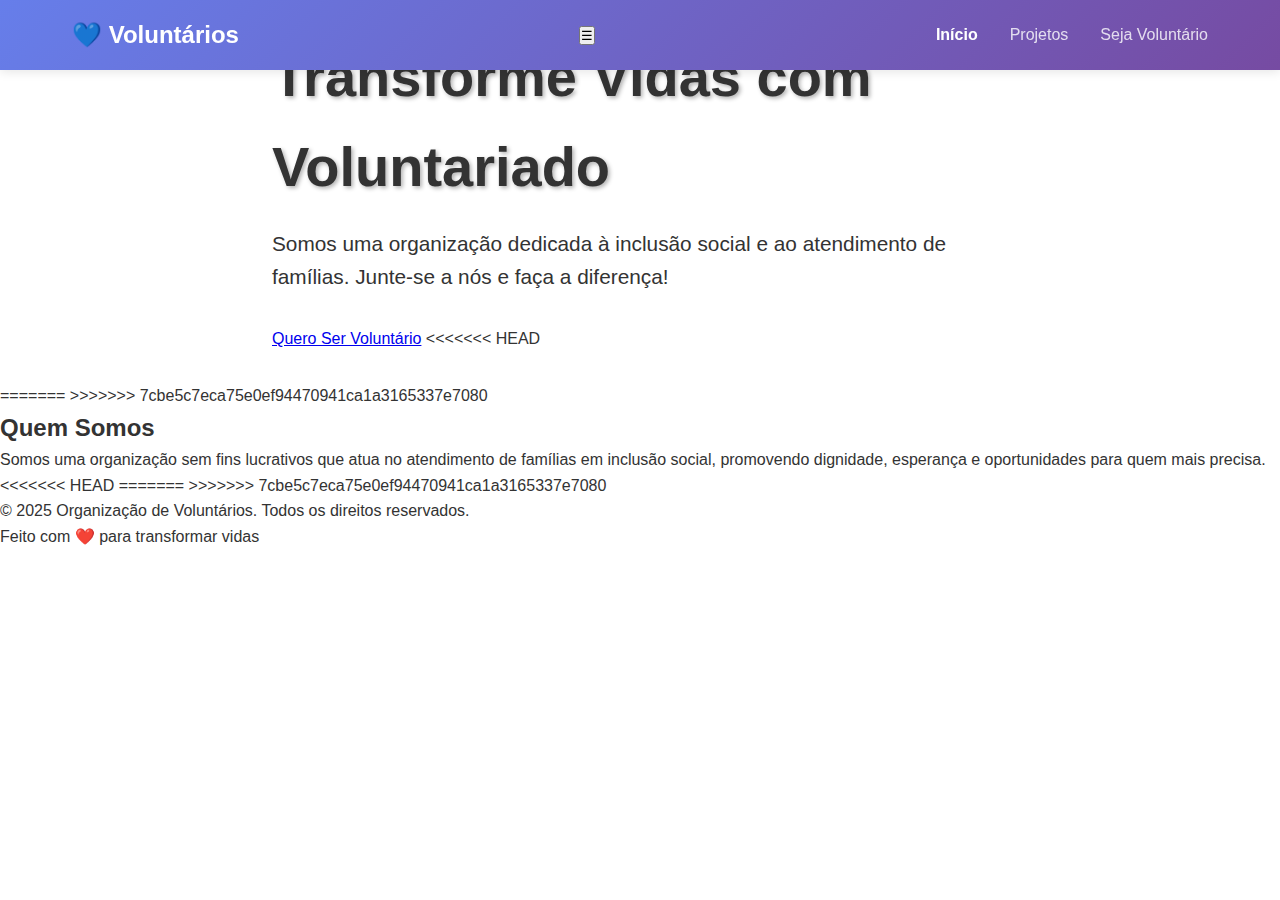
<file: index.html>
<!DOCTYPE html>
<html lang="pt-BR">
<head>
    <meta charset="UTF-8">
    <meta name="viewport" content="width=device-width, initial-scale=1.0">
    <title>Organização de Voluntários - Início</title>
    <link rel="stylesheet" href="style.css">
</head>
<body>
    <!-- Header -->
    <header>
        <nav>
            <div class="logo">&#128153; Voluntários</div>
            <button class="menu-toggle" onclick="toggleMenu()">☰</button>
            <ul id="navMenu">
                <li><a href="index.html" class="active">Início</a></li>
                <li><a href="projeto.html">Projetos</a></li>
                <li><a href="cadastro.html">Seja Voluntário</a></li>

            </ul>
        </nav>
    </header>

    <!-- Hero Section -->
    <section class="hero">
        <div class="hero-content">
            <h1>Transforme Vidas com Voluntariado</h1>
            <p>Somos uma organização dedicada à inclusão social e ao atendimento de famílias. Junte-se a nós e faça a diferença!</p>
            <a href="cadastro.html" class="btn-primary">Quero Ser Voluntário</a>
<<<<<<< HEAD
        </div>
    </section>

=======
            </div>
    </section> 
>>>>>>> 7cbe5c7eca75e0ef94470941ca1a3165337e7080
    <!-- Quem Somos -->
    <section class="about">
        <h2>Quem Somos</h2>
        <p>Somos uma organização sem fins lucrativos que atua no atendimento de famílias em inclusão social, promovendo dignidade, esperança e oportunidades para quem mais precisa.</p>
        
    </section>  
<<<<<<< HEAD
    <!-- Footer -->
=======
 
>>>>>>> 7cbe5c7eca75e0ef94470941ca1a3165337e7080
    <footer>
        <p>&copy; 2025 Organização de Voluntários. Todos os direitos reservados.</p>
     <p>Feito com &#10084;&#65039; para transformar vidas</p>
    </footer>

    <script src="script.js"></script>
</body>
</html>
</file>
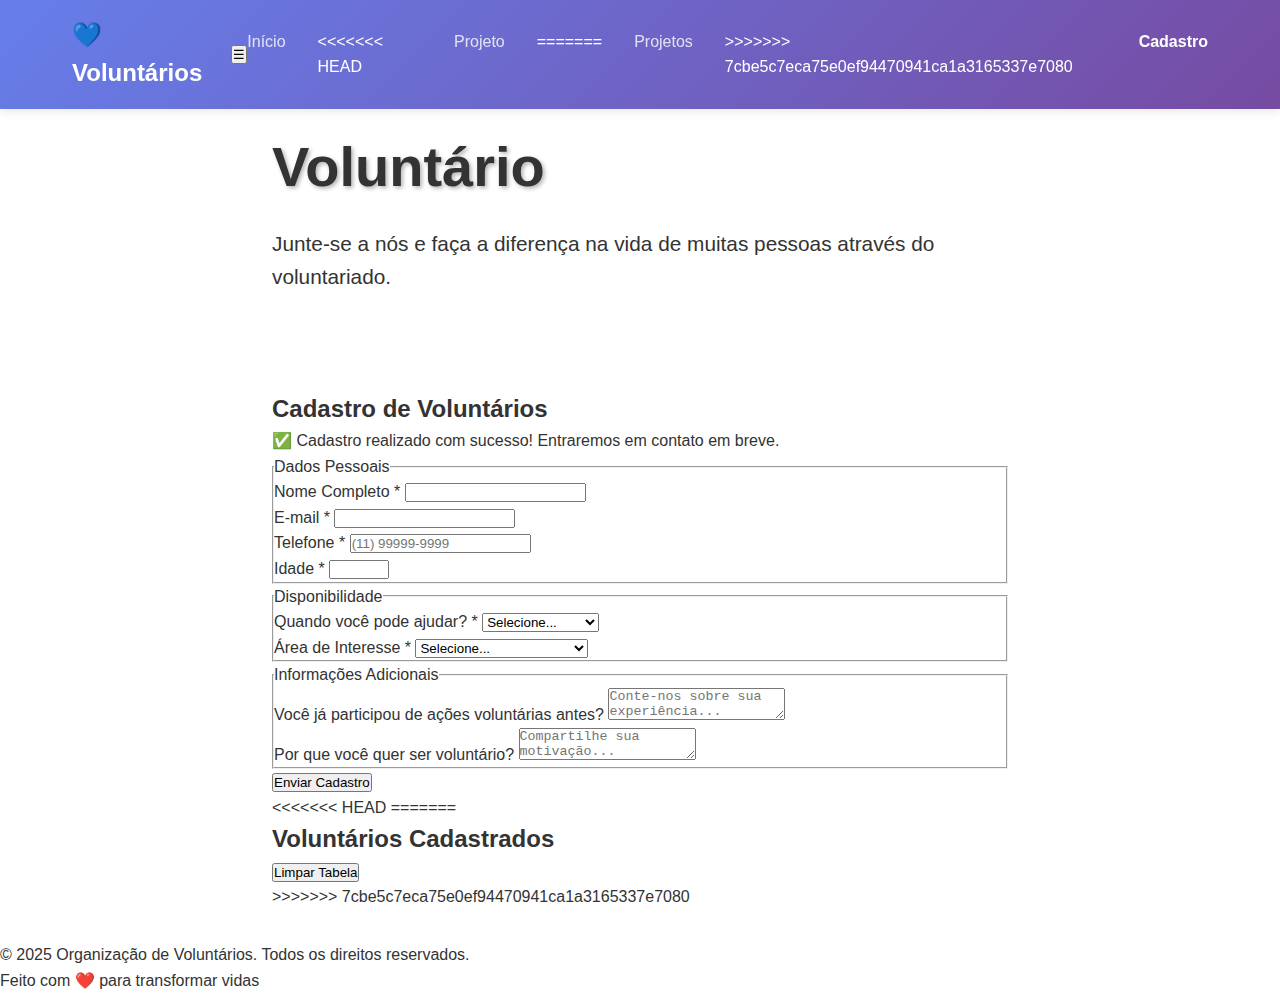
<file: cadastro.html>
<!DOCTYPE html>
<html lang="pt-BR">
<head>
    <meta charset="UTF-8">
    <meta name="viewport" content="width=device-width, initial-scale=1.0">
    <title>Cadastro de Voluntários</title>
    <link rel="stylesheet" href="style.css">
</head>
<body>
    <!-- Header -->
    <header>
        <nav>
           <div class="logo">&#128153; Voluntários</div>
            <button class="menu-toggle" onclick="toggleMenu()">☰</button>
            <ul id="navMenu">
                <li><a href="index.html">Início</a></li>
<<<<<<< HEAD
                <li><a href="projeto.html">Projeto</a></li>
=======
                <li><a href="projeto.html">Projetos</a></li>
>>>>>>> 7cbe5c7eca75e0ef94470941ca1a3165337e7080
                <li><a href="cadastro.html" class="active">Cadastro</a></li>
            </ul>
        </nav>
    </header>

   
    <section class="hero hero-cadastro">
        <div class="hero-content">
            <h1>Cadastre-se como Voluntário</h1>
            <p>Junte-se a nós e faça a diferença na vida de muitas pessoas através do voluntariado.</p>
        </div>
    </section>

    <!-- Formulário de Cadastro -->
    <main>
        <section class="signup-section">
            <h2>Cadastro de Voluntários</h2>
          <div class="success-message" id="successMessage">
                ✅ Cadastro realizado com sucesso! Entraremos em contato em breve.
            </div>
            <form id="volunteerForm" onsubmit="handleSubmit(event)">
                <fieldset>
                    <legend>Dados Pessoais</legend>
                    <div class="form-group">
                        <label for="nome">Nome Completo *</label>
                        <input type="text" id="nome" name="nome" required>
                    </div>
                    <div class="form-group">
                        <label for="email">E-mail *</label>
                        <input type="email" id="email" name="email" required>
                    </div>
                    <div class="form-group">
                        <label for="telefone">Telefone *</label>
                        <input type="tel" id="telefone" name="telefone" placeholder="(11) 99999-9999" required>
                    </div>
                    <div class="form-group">
                        <label for="idade">Idade *</label>
                        <input type="number" id="idade" name="idade" min="16" max="100" required>
                    </div>
                </fieldset>

                <fieldset>
                    <legend>Disponibilidade</legend>
                    <div class="form-group">
                        <label for="disponibilidade">Quando você pode ajudar? *</label>
                        <select id="disponibilidade" name="disponibilidade" required>
                            <option value="">Selecione...</option>
                            <option value="fins-de-semana">Fins de semana</option>
                            <option value="dias-uteis">Dias úteis</option>
                            <option value="flexivel">Horário flexível</option>
                            <option value="pontual">Ações pontuais</option>
                        </select>
                    </div>
                    <div class="form-group">
                        <label for="area-interesse">Área de Interesse *</label>
                        <select id="area-interesse" name="area-interesse" required>
                            <option value="">Selecione...</option>
                            <option value="distribuicao-alimentos">Distribuição de Alimentos</option>
                            <option value="educacao">Educação e Capacitação</option>
                            <option value="saude">Apoio à Saúde</option>
                            <option value="administrativo">Apoio Administrativo</option>
                            <option value="qualquer">Qualquer área</option>
                        </select>
                    </div>
                </fieldset>

                <fieldset>
                    <legend>Informações Adicionais</legend>
                    <div class="form-group">
                        <label for="experiencia">Você já participou de ações voluntárias antes?</label>
                        <textarea id="experiencia" name="experiencia" placeholder="Conte-nos sobre sua experiência..."></textarea>
                    </div>
                    <div class="form-group">
                        <label for="motivacao">Por que você quer ser voluntário?</label>
                        <textarea id="motivacao" name="motivacao" placeholder="Compartilhe sua motivação..."></textarea>
                    </div>
                </fieldset>

                <button type="submit" class="btn-primary">Enviar Cadastro</button>
            </form>
<<<<<<< HEAD
           
=======
           <!-- Lista de Voluntários Cadastrados -->
            <section class="voluntarios-lista">
                <h2>Voluntários Cadastrados</h2>
                <div id="tabelaVoluntarios">                   
                </div>
                <button onclick="limparTabela()">Limpar Tabela</button>
            </section>

>>>>>>> 7cbe5c7eca75e0ef94470941ca1a3165337e7080
        </section>
    </main>

    <!-- Footer -->
    <footer>
        <p>&copy; 2025 Organização de Voluntários. Todos os direitos reservados.</p>
    <p>Feito com &#10084;&#65039; para transformar vidas</p>
    </footer>

    <script src="script.js"></script>
</body>
</html>
</file>
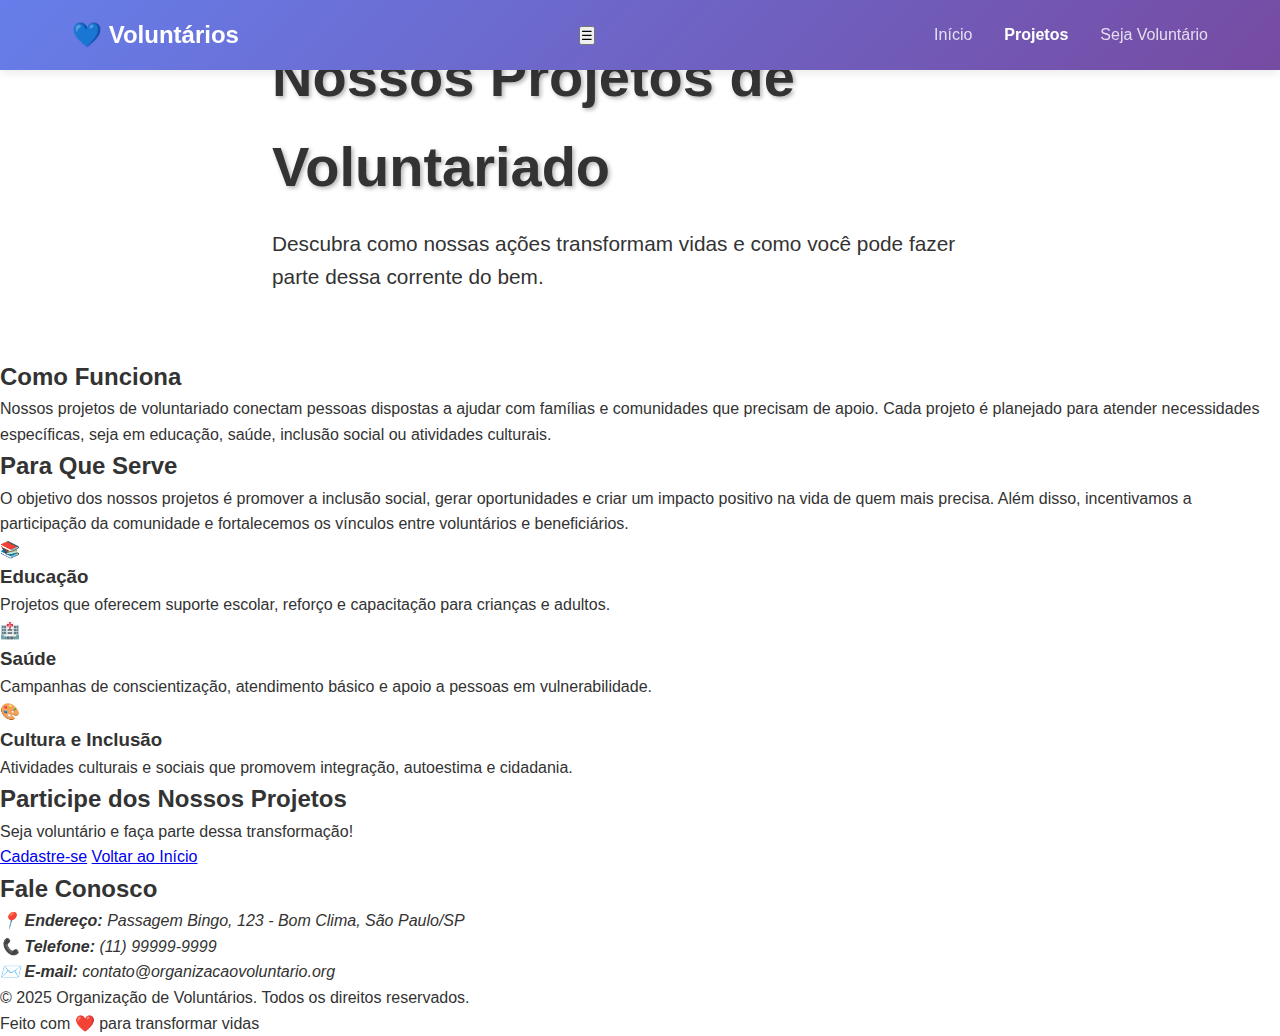
<file: projeto.html>
<!DOCTYPE html>
<html lang="pt-BR">
<head>
    <meta charset="UTF-8">
    <meta name="viewport" content="width=device-width, initial-scale=1.0">
    <title>Projetos de Voluntariado</title>
    <link rel="stylesheet" href="style.css">
</head>
<body>
    <!-- Header -->
    <header>
        <nav>
            <div class="logo">💙 Voluntários</div>
            <button class="menu-toggle" onclick="toggleMenu()">☰</button>
            <ul id="navMenu">
                <li><a href="index.html">Início</a></li>
                <li><a href="projeto.html" class="active">Projetos</a></li>
                <li><a href="cadastro.html">Seja Voluntário</a></li>
            </ul>
        </nav>
    </header>

    <!-- Hero Section -->
    <section class="hero">
        <div class="hero-content">
            <h1>Nossos Projetos de Voluntariado</h1>
            <p>Descubra como nossas ações transformam vidas e como você pode fazer parte dessa corrente do bem.</p>
        </div>
    </section>

    <!-- Sobre o Projeto -->
    <section class="about">
        <h2>Como Funciona</h2>
        <p>Nossos projetos de voluntariado conectam pessoas dispostas a ajudar com famílias e comunidades que precisam de apoio. Cada projeto é planejado para atender necessidades específicas, seja em educação, saúde, inclusão social ou atividades culturais.</p>

        <h2>Para Que Serve</h2>
        <p>O objetivo dos nossos projetos é promover a inclusão social, gerar oportunidades e criar um impacto positivo na vida de quem mais precisa. Além disso, incentivamos a participação da comunidade e fortalecemos os vínculos entre voluntários e beneficiários.</p>

        <div class="impact-cards">
            <div class="card">
                <div class="card-icon">📚</div>
                <h3>Educação</h3>
                <p>Projetos que oferecem suporte escolar, reforço e capacitação para crianças e adultos.</p>
            </div>
            <div class="card">
                <div class="card-icon">🏥</div>
                <h3>Saúde</h3>
                <p>Campanhas de conscientização, atendimento básico e apoio a pessoas em vulnerabilidade.</p>
            </div>
            <div class="card">
                <div class="card-icon">🎨</div>
                <h3>Cultura e Inclusão</h3>
                <p>Atividades culturais e sociais que promovem integração, autoestima e cidadania.</p>
            </div>
        </div>
    </section>

    <!-- Call to Action -->
    <section class="cta">
        <div class="cta-content">
            <h2>Participe dos Nossos Projetos</h2>
            <p>Seja voluntário e faça parte dessa transformação!</p>
            <div class="cta-buttons">
                <a href="cadastro.html" class="btn-primary">Cadastre-se</a>
                <a href="index.html" class="btn-secondary">Voltar ao Início</a>
            </div>
        </div>
    </section>

    <!-- Contato -->
    <section class="contact">
        <h2>Fale Conosco</h2>
        <address>
            <p>📍 <strong>Endereço:</strong> Passagem Bingo, 123 - Bom Clima, São Paulo/SP</p>
            <p>📞 <strong>Telefone:</strong> (11) 99999-9999</p>
            <p>✉️ <strong>E-mail:</strong> contato@organizacaovoluntario.org</p>
        </address>
    </section>

    <!-- Footer -->
    <footer>
        <p>&copy; 2025 Organização de Voluntários. Todos os direitos reservados.</p>
        <p>Feito com ❤️ para transformar vidas</p>
    </footer>

    <script src="script.js"></script>
</body>
</html>
</file>
<file: style.css>
* {
    margin: 0;
    padding: 0;
    box-sizing: border-box;
}


body {
    font-family: 'Segoe UI', Tahoma, Geneva, Verdana, sans-serif;
    line-height: 1.6;
    color: #333;
}


/* ==========================
   Header e Navegação
   ========================== */
header {
    background: linear-gradient(135deg, #667eea 0%, #764ba2 100%);
    color: white;
    padding: 1rem 0;
    position: fixed;
    width: 100%;
    top: 0;
    z-index: 1000;
    box-shadow: 0 2px 10px rgba(0,0,0,0.1);
}


nav {
    max-width: 1200px;
    margin: 0 auto;
    display: flex;
    justify-content: space-between;
    align-items: center;
    padding: 0 2rem;
}


.logo {
    font-size: 1.5rem;
    font-weight: bold;
}


nav ul {
    display: flex;
    list-style: none;
    gap: 2rem;
}


nav a {
    color: white;
    text-decoration: none;
    transition: opacity 0.3s;
    font-weight: 500;
}


nav a:hover,
nav a.active {
    opacity: 1;
    font-weight: bold;
}


nav a {
    opacity: 0.8;
}


<<<<<<< HEAD
/* ==========================
   Hero Section - Index
   ========================== */
=======

>>>>>>> 7cbe5c7eca75e0ef94470941ca1a3165337e7080
.hero {
    background: linear-gradient(rgba(102, 126, 234, 0.8), rgba(118, 75, 162, 0.8)),
                url('data:image/svg+xml,<svg xmlns="http://www.w3.org/2000/svg" viewBox="0 0 1200 600"><rect fill="%23f0f0f0" width="1200" height="600"/></svg>');
    background-size: cover;
    background-position: center;
    height: 100vh;
    display: flex;
    align-items: center;
    justify-content: center;
    text-align: center;
    color: white;
    margin-top: 70px;
}


.hero-page {
    background: linear-gradient(135deg, #667eea 0%, #764ba2 100%);
    padding: 8rem 2rem 4rem;
    text-align: center;
    color: white;
    margin-top: 70px;
}


.hero-content, .signup-section {
    max-width: 800px;
    margin: 0 auto;
    padding: 2rem;
    animation: fadeInUp 1s ease-out;
}


.hero h1,
.hero-page h1 {
    font-size: 3.5rem;
    margin-bottom: 1rem;
    text-shadow: 2px 2px 4px rgba(0,0,0,0.3);
}


.hero p,
.hero-page p {
    font-size: 1.3rem;
    margin-bottom: 2rem;
}

<<<<<<< HEAD


.cta-buttons {
    display: flex;
    flex-direction: row; /* lado a lado */
    gap: 1.5rem; /* espaço entre os botões */
    justify-content: center; /* centraliza horizontalmente */
    align-items: center;
    flex-wrap: wrap; /* quebra em telas pequenas */
    margin-top: 2rem;
}


.btn-primary, .btn-secondary {
    flex: 1 1 200px; /* largura mínima 200px, cresce se houver espaço */
    max-width: 250px; /* não fique muito largo */
=======
.cta-buttons{
    display: flex;
    flex-direction: row;/*lado a lado*/
    gap: 1.5rem; /* espaços entre os botões*/
    justify-content: center;/* centralizados os horizontes*/
    align-items: center;
    flex-wrap: wrap;
    margin-top: 2rem;
}

.btn-primary, .btn-secondary{
    flex: 1 1 200px;
    max-width: 250px;
>>>>>>> 7cbe5c7eca75e0ef94470941ca1a3165337e7080
    padding: 1rem 2.5rem;
    font-size: 1.2rem;
    font-weight: bold;
    border-radius: 50px;
    border: none;
    cursor: pointer;
    transition: all 0.3s ease;
<<<<<<< HEAD
    box-shadow: 0 5px 15px rgba(0,0,0,0.2);
=======
    box-shadow: 0 5px 15px rgba(0, 0, 0, 0.2);
>>>>>>> 7cbe5c7eca75e0ef94470941ca1a3165337e7080
    position: relative;
    overflow: hidden;
    text-align: center;
}

<<<<<<< HEAD

.btn-primary {
    background: #667eea;
    color: white;
}


.btn-secondary {
=======
.btn-primary{
    background: #667eea;
    color: white;
}
.btn-secondary{
>>>>>>> 7cbe5c7eca75e0ef94470941ca1a3165337e7080
    background: #764ba2;
    color: white;
}

<<<<<<< HEAD

.btn-primary:hover, .btn-secondary:hover {
    transform: translateY(-3px) scale(1.05);
    box-shadow: 0 10px 25px rgba(0,0,0,0.3);
}


.btn-primary::after, .btn-secondary::after {
    content: '';
    position: absolute;
    top: -50%;
    left: -50%;
    width: 200%;
    height: 200%;
    background: rgba(255,255,255,0.15);
    transform: rotate(45deg);
    transition: all 0.5s ease;
}


.btn-primary:hover::after, .btn-secondary:hover::after {
    top: -20%;
    left: -20%;
}



form fieldset {
=======
.btn-primary:hover, .btn-secondary:hover{
    transform: translateY(-3px) scale(1.05);
    box-shadow: 0 10px 25px rgba(0,0, 0, 0.3);

}
.btn-primary::after, .btn-secondary::after{
    content: '';
    position: absolute;
    top: -50px;
    left: -50px;
    width: 200px;
    height: 200px;
    background: rgba(255,255,255, 0.15);
    transform: rotate(45deg);
    transition: all 0.5 ease;
}
.btn-primary:hover::after, .btn-secondary:hover::after{
    top:-20px;
    left: -20px;

}

form fieldset{
>>>>>>> 7cbe5c7eca75e0ef94470941ca1a3165337e7080
    border: 1px solid #ccc;
    border-radius: 8px;
    padding: 1.5rem;
    margin-bottom: 1.5rem;
}
<<<<<<< HEAD


form legend {
    font-weight: bold;
    padding: 0 0.5rem;
}


.form-group {
    margin-bottom: 1rem;
}


.form-group label {
=======
form legend{
    font-weight: bold;
    padding: 0 0.5rem;
}
form-group{
    margin-bottom: 1rem;

}
.form-label{
>>>>>>> 7cbe5c7eca75e0ef94470941ca1a3165337e7080
    display: block;
    margin-bottom: 0.5rem;
    font-weight: 500;
}
<<<<<<< HEAD


.form-group input,
.form-group select,
.form-group textarea {
=======
.form-group input,
.form-group select,
.form-group textarea{
>>>>>>> 7cbe5c7eca75e0ef94470941ca1a3165337e7080
    width: 100%;
    padding: 0.75rem 1rem;
    border-radius: 6px;
    border: 1px solid #ccc;
    font-size: 1rem;
}
<<<<<<< HEAD


.success-message {
    display: none; 
    margin-bottom: 1rem;
    color: green;
=======
.sucess-message{
    display: none;
    margin-top: 1rem;
    color:green;
>>>>>>> 7cbe5c7eca75e0ef94470941ca1a3165337e7080
    font-weight: bold;
    text-align: center;
}

<<<<<<< HEAD

footer {
    text-align: center;
    padding: 2rem;
    background: #f5f5f5;
    margin-top: 3rem;
}

=======
footer{
    text-align: center;
    padding: 2rem;
    background: white;
    margin-top: -3px;
}

#tabelaVoluntarios table{
    width: 100%;
    border-collapse: collapse;
    margin-top: 1rem;
    font-family: 'Segoi UI', 'Segoe UI', Tahoma, Geneva, Verdana, sans-serif;
}
#tabelaVoluntarios th,
#tabelaVoluntarios td{
    padding: 0.75rem 1rem;
    border: 1px solid #ccc;
    text-align: center; 

}
#tabelaVoluntarios th{
    background-color: #667eea;
    color: white;
    font-family: 600;
}
#tabelaVoluntarios tr:nth-child(even){
    background-color: #f9f9f9;
}
#tabelaVoluntarios tr:hover{
    background-color: #e0e0ff;
}
#tabelaVoluntarios table{
    border-radius: 8px;
    overflow: hidden;
    box-shadow: 0 2px 8px rgba(0,0,0, 1);
}
#tabelaVoluntarios p{
    text-align: center;
    font-weight: 500;
    color: #333;
    padding: 1rem;

} 




>>>>>>> 7cbe5c7eca75e0ef94470941ca1a3165337e7080
</file>
